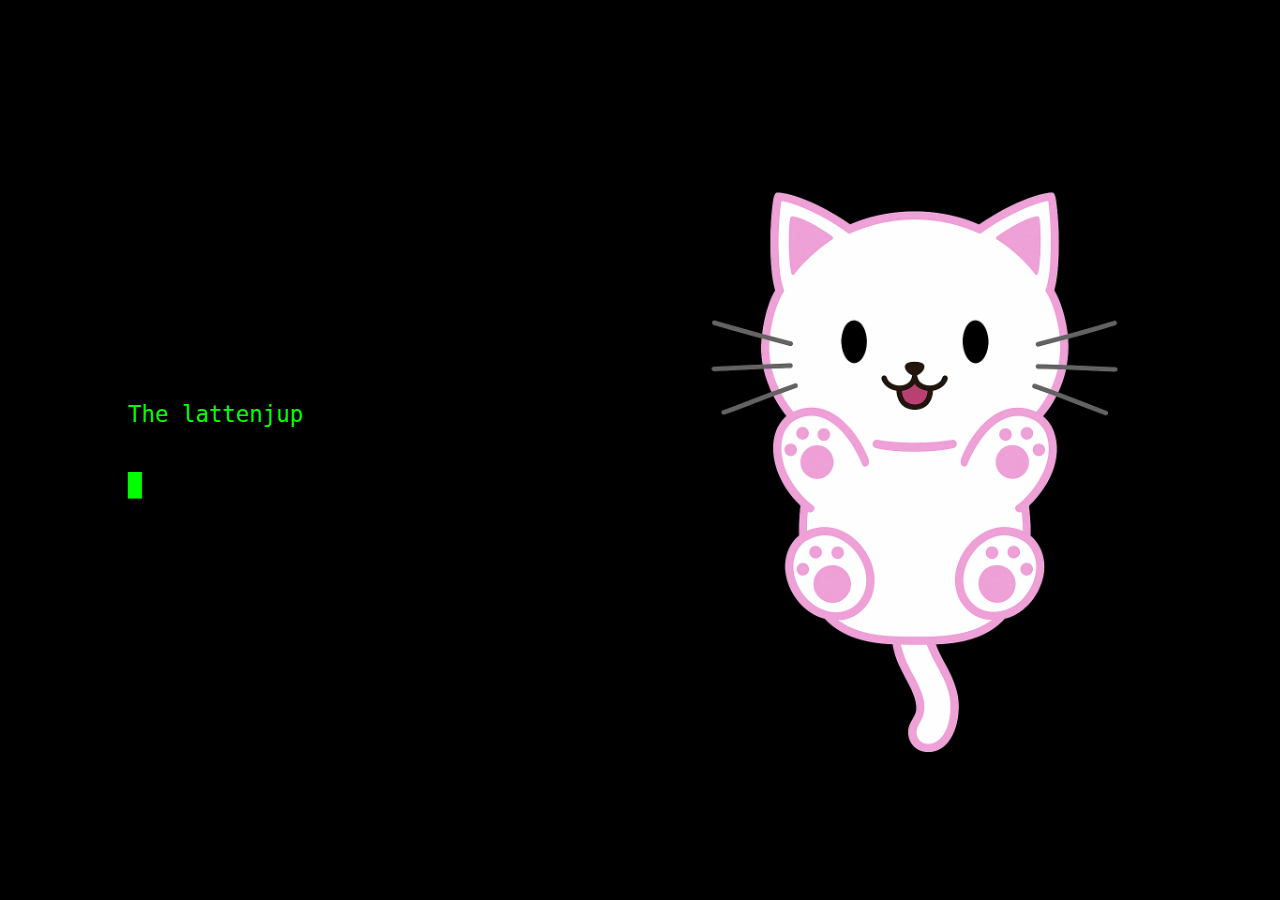
<file: index.html>
<!DOCTYPE html>
<html lang="de">
<head>
  <meta charset="UTF-8" />
  <meta name="viewport" content="width=device-width, initial-scale=1.0"/>
  <title>lattenjupp.de – Under Construction</title>
  <link rel="stylesheet" href="style.css">
</head>
<body>
  <canvas id="matrix"></canvas>
  <script src="script.js"></script>
</body>
</html>
</file>
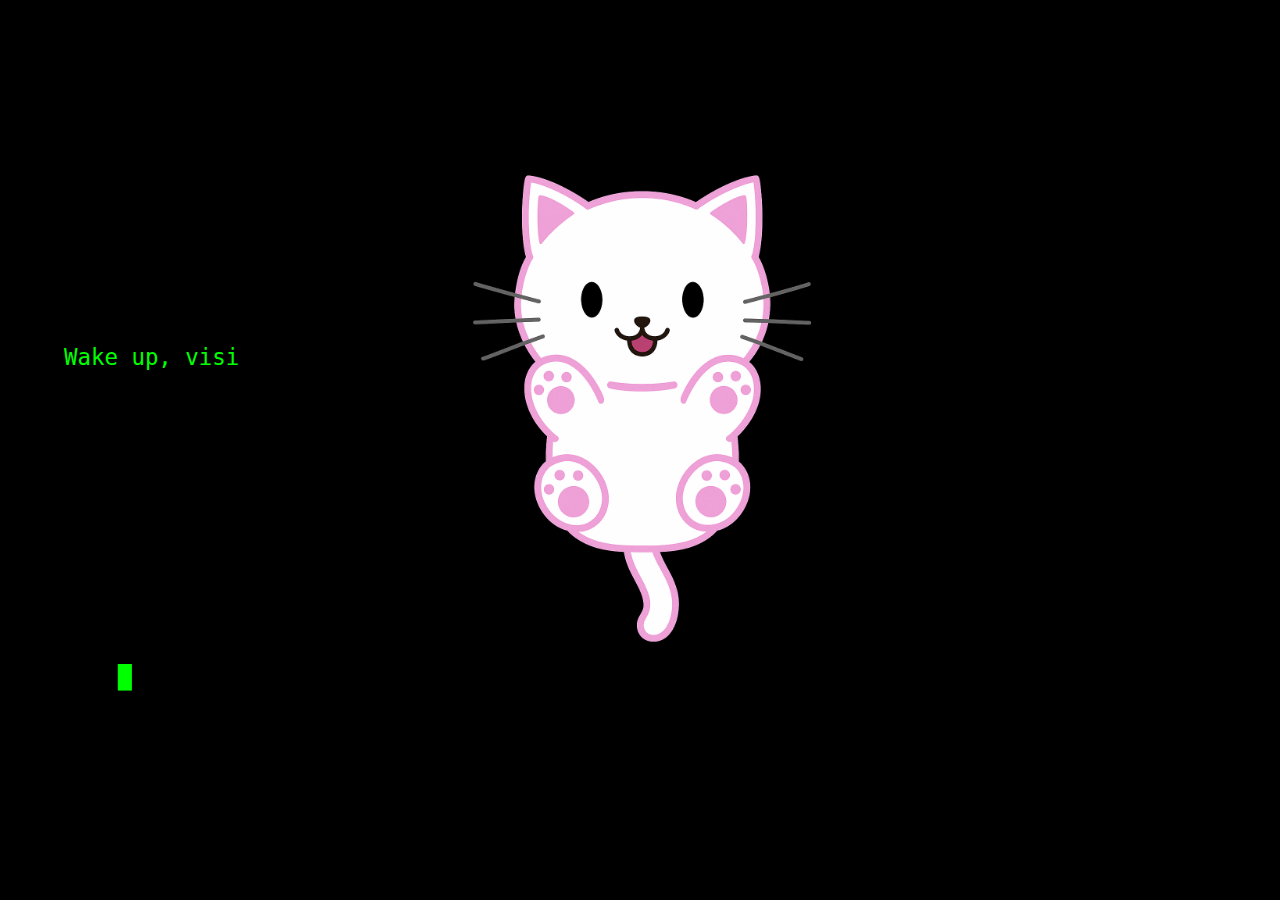
<file: lattenjupp-underconstruction/index.html>
<!DOCTYPE html>
<html lang="de">
<head>
  <meta charset="UTF-8" />
  <meta name="viewport" content="width=device-width, initial-scale=1.0"/>
  <title>lattenjupp.de</title>
  <link rel="stylesheet" href="style.css">
</head>
<body>
  <div id="intro" class="terminal">
    <p id="line1"></p>
    <p id="line2"></p>
    <p id="line3"></p>
    <p id="line4"></p>
    <p id="cursor">█</p>
  </div>
  <canvas id="matrix"></canvas>

  <script src="script.js"></script>
</body>
</html>
</file>
<file: style.css>
/* Body & Hintergrund */
body {
  margin: 0;
  overflow: hidden;
  background: black;
  font-family: monospace;
  color: #00ff00;
}

/* Matrix-Canvas */
#matrix {
  display: none;
  position: absolute;
  top: 0;
  left: 0;
}

/* Text-Box links */
.intro-text {
  position: absolute;
  top: 50%;
  left: 10%;
  transform: translateY(-50%);
  font-size: 1.4rem;
  white-space: pre;
  text-align: left;
  z-index: 10;
}

/* Webcat rechts */
.intro-cat {
  position: absolute;
  top: 50%;
  right: 10%;
  transform: translateY(-50%);
  max-height: 80vh;
  width: auto;
  z-index: 10;
}

/* Blinkender Cursor */
#cursor {
  display: inline-block;
  animation: blink 1s infinite;
}

@keyframes blink {
  0%, 49% { opacity: 1; }
  50%, 100% { opacity: 0; }
}
</file>
<file: lattenjupp-underconstruction/style.css>
body {
  margin: 0;
  overflow: hidden;
  background-color: black;
  font-family: monospace;
  color: #00ff00;
}

#matrix {
  display: none;
  position: absolute;
  top: 0;
  left: 0;
}

.terminal {
  position: absolute;
  top: 30%;
  left: 5%;
  font-size: 1.4rem;
  white-space: pre;
}

#cursor {
  display: inline-block;
  animation: blink 1s infinite;
}

@keyframes blink {
  0%, 49% { opacity: 1; }
  50%, 100% { opacity: 0; }
}
</file>
